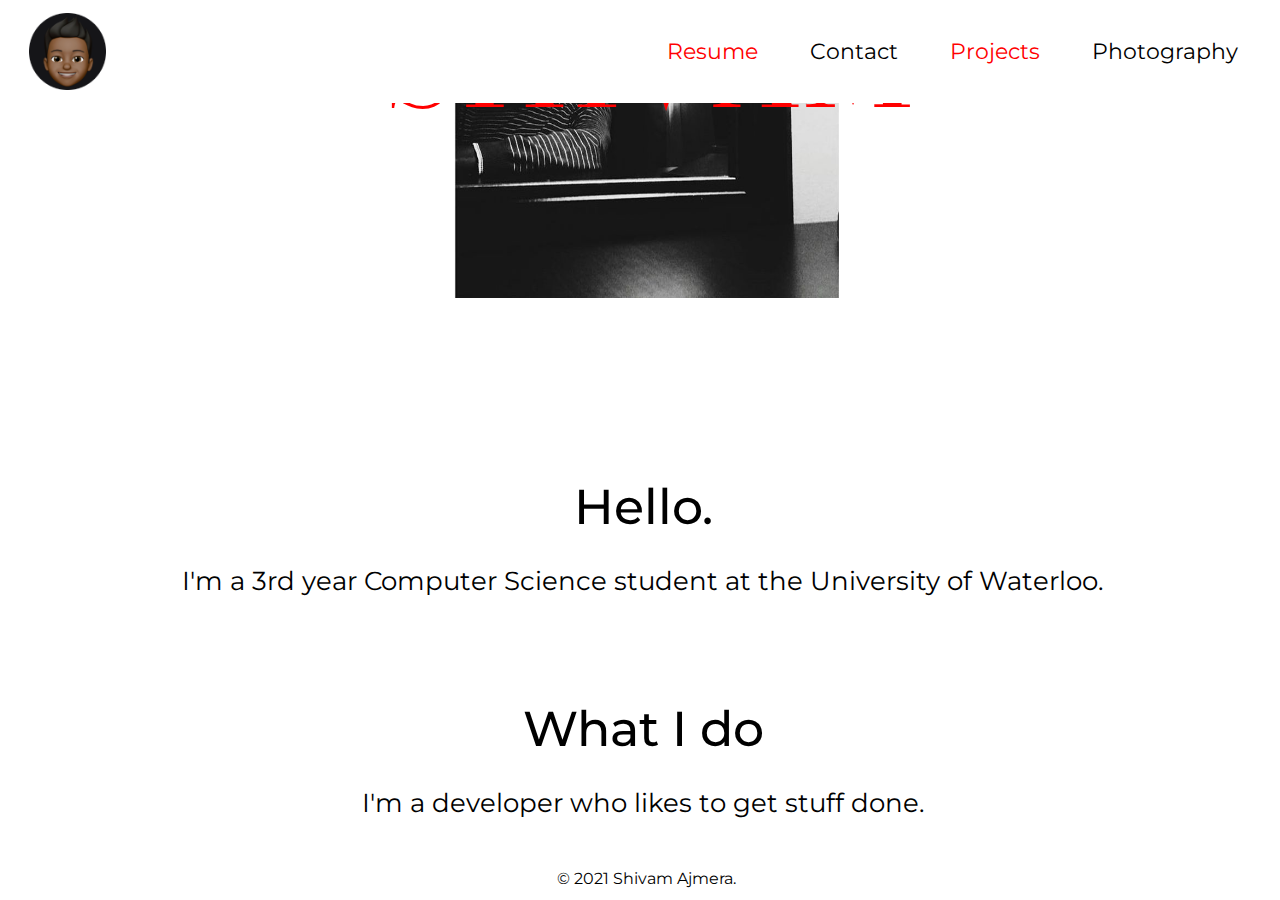
<file: index.html>
<!DOCTYPE html>
<html lang="en" dir="ltr">
<link href="https://fonts.googleapis.com/css?family=Montserrat|Orbitron:900&display=swap" rel="stylesheet">
<link rel="stylesheet" href="https://stackpath.bootstrapcdn.com/bootstrap/4.4.1/css/bootstrap.min.css" integrity="sha384-Vkoo8x4CGsO3+Hhxv8T/Q5PaXtkKtu6ug5TOeNV6gBiFeWPGFN9MuhOf23Q9Ifjh" crossorigin="anonymous">
<script src="https://code.jquery.com/jquery-3.4.1.slim.min.js" integrity="sha384-J6qa4849blE2+poT4WnyKhv5vZF5SrPo0iEjwBvKU7imGFAV0wwj1yYfoRSJoZ+n" crossorigin="anonymous"></script>
<script src="https://cdn.jsdelivr.net/npm/popper.js@1.16.0/dist/umd/popper.min.js" integrity="sha384-Q6E9RHvbIyZFJoft+2mJbHaEWldlvI9IOYy5n3zV9zzTtmI3UksdQRVvoxMfooAo" crossorigin="anonymous"></script>
<script src="https://stackpath.bootstrapcdn.com/bootstrap/4.4.1/js/bootstrap.min.js" integrity="sha384-wfSDF2E50Y2D1uUdj0O3uMBJnjuUD4Ih7YwaYd1iqfktj0Uod8GCExl3Og8ifwB6" crossorigin="anonymous"></script>
  <head>
    <!-- Global site tag (gtag.js) - Google Analytics -->
  <script async src="https://www.googletagmanager.com/gtag/js?id=UA-167488358-1"></script>
  <script>
  window.dataLayer = window.dataLayer || [];
  function gtag(){dataLayer.push(arguments);}
  gtag('js', new Date());

  gtag('config', 'UA-167488358-1');
  </script>
    <meta charset="utf-8">
    <title>Shivam Ajmera</title>
    <link rel="stylesheet" href="css/styles.css">
    <link rel="icon" href="favicon.ico">
  </head>


  <body>
    <div class="mo">
    <nav class="navbar fixed-top navbar-expand-lg navbar-light navraj" style="background-color:#fff;">
    <a class="navbar-brand" href="index.html"><img class="face" src="face.png" alt=""></a>
     <button class="navbar-toggler" type="button" data-toggle="collapse" data-target="#navbarSupportedContent" aria-controls="navbarSupportedContent" aria-expanded="false" aria-label="Toggle navigation">
    <span class="navbar-toggler-icon burger"style="width:3vh; height:3vh;"></span>
  </button>
  <div class="collapse navbar-collapse dd" id="navbarSupportedContent" style="background-color:#fff;">
    <ul class="navbar-nav ml-auto">
        <li class="nav-item">
            <a class="nav-link ntext" href="Resume_Shivam_Ajmera.pdf"style="color:red;">Resume</a>
        </li>
        <li class="nav-item">
            <a class="nav-link ntext" href="contact.html"style="color:#000;">Contact</a>
        </li>
        <li class="nav-item">
            <a class="nav-link ntext" href="projects.html"style="color:red;">Projects</a>
        </li>
        <li class="nav-item">
            <a class="nav-link ntext" href="hobbies.html"style="color:#000;">Photography</a>
        </li>
    </ul>
 </div>
</nav>
<div class="box">

  <div class="theLogo">
    <img class="bg" src="css/me2.jpg">
    <h1>शिवम</h1>
    <h5>شيفام</h5>
    <h4>SHIVAM</h4>
    <h6>湿婆</h6>
    <h7>Шивам</h7>
  </div>
</div>
<div class="middle-container">
  <div class="profile" style="padding-bottom:5vh;margin-right:3.5vw;">
    <h2 class="headers">Hello.</h2>
    <p class="info">I'm a 3rd year Computer Science student at the University of Waterloo.</p>
  </div>
  <div class="skills" style="margin-right:3.5vw;">
    <h2 class="headers">What I do</h2>
    <div class="skill-row">
      <p class="info">I'm a developer who likes to get stuff done.</p>
    </div>
    <!-- <div class="skill-row">
      <img class="" src="" alt="">
      <p></p>
    </div> -->
  </div>
  <!-- <div class="contact-me">
    <h2>Get In Touch</h2>
    <p></p>
    <a class="btn" href="mailto:shivamajmera@hotmail.com">CONTACT ME</a>
  </div> -->
</div>
<div class ="bottom-container" style="margin-top: 5vh;margin-right:3vw;">
  <p>© 2021 Shivam Ajmera.</p>
</div>
</div>
  </body>
</html>
</file>
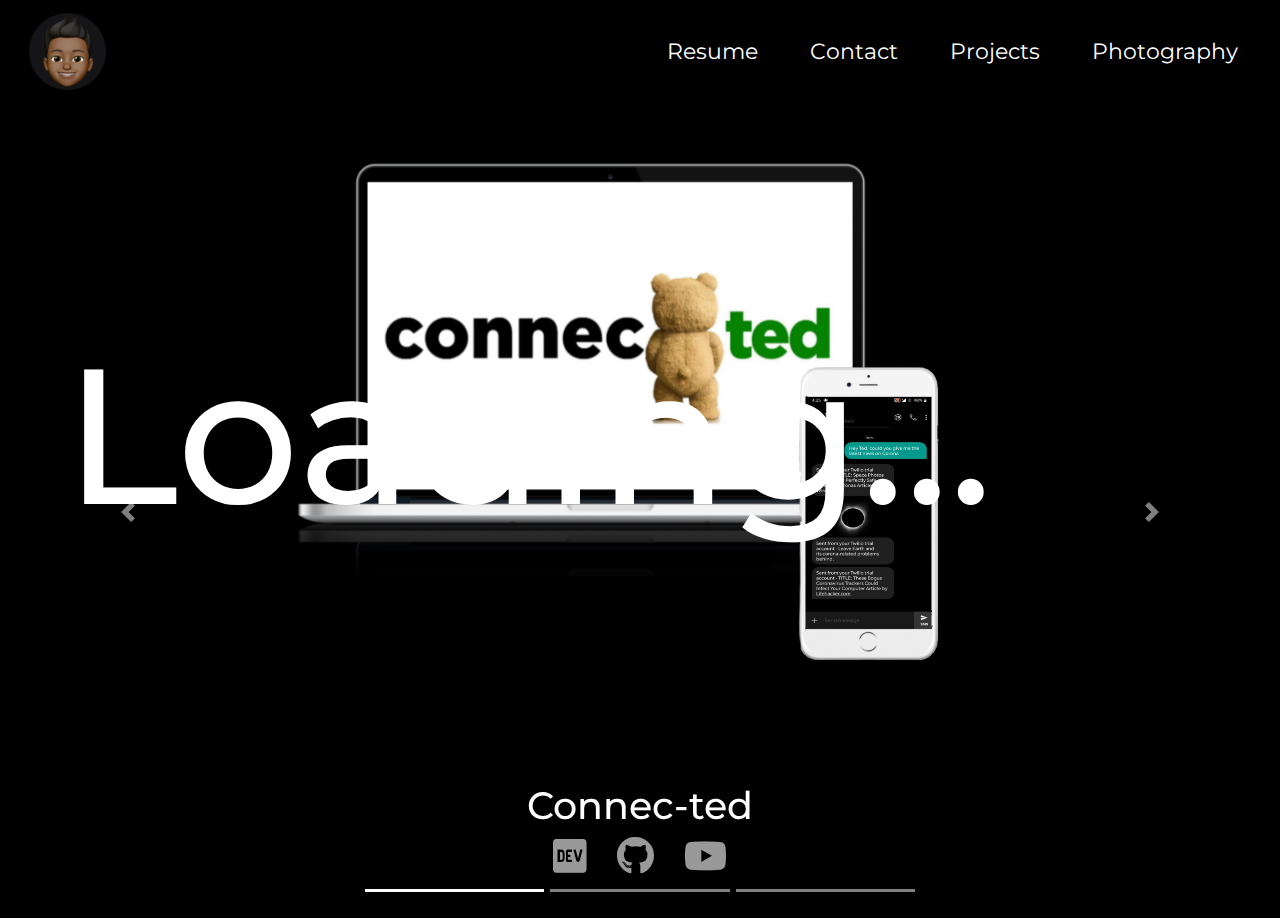
<file: projects.html>
<!DOCTYPE html>
<html lang="en" dir="ltr">
<link href="https://fonts.googleapis.com/css?family=Montserrat|Orbitron:900&display=swap" rel="stylesheet">
<link rel="stylesheet" href="https://stackpath.bootstrapcdn.com/bootstrap/4.4.1/css/bootstrap.min.css" integrity="sha384-Vkoo8x4CGsO3+Hhxv8T/Q5PaXtkKtu6ug5TOeNV6gBiFeWPGFN9MuhOf23Q9Ifjh" crossorigin="anonymous">
<script src="https://code.jquery.com/jquery-3.4.1.slim.min.js" integrity="sha384-J6qa4849blE2+poT4WnyKhv5vZF5SrPo0iEjwBvKU7imGFAV0wwj1yYfoRSJoZ+n" crossorigin="anonymous"></script>
<script src="https://cdn.jsdelivr.net/npm/popper.js@1.16.0/dist/umd/popper.min.js" integrity="sha384-Q6E9RHvbIyZFJoft+2mJbHaEWldlvI9IOYy5n3zV9zzTtmI3UksdQRVvoxMfooAo" crossorigin="anonymous"></script>
<script src="https://stackpath.bootstrapcdn.com/bootstrap/4.4.1/js/bootstrap.min.js" integrity="sha384-wfSDF2E50Y2D1uUdj0O3uMBJnjuUD4Ih7YwaYd1iqfktj0Uod8GCExl3Og8ifwB6" crossorigin="anonymous"></script>

  <head>
       <!-- Global site tag (gtag.js) - Google Analytics -->
  <script async src="https://www.googletagmanager.com/gtag/js?id=UA-167488358-1"></script>
  <script>
  window.dataLayer = window.dataLayer || [];
  function gtag(){dataLayer.push(arguments);}
  gtag('js', new Date());

  gtag('config', 'UA-167488358-1');
  </script>
    <meta charset="utf-8">
    <title>Shivam Ajmera</title>
    <link rel="stylesheet" href="css/projects.css">
    <link rel="icon" href="favicon.ico">
    <link href="fontawesome/css/all.css" rel="stylesheet">
  </head>


  <body>
    <h6 id="loading">Loading...</h6>
    <nav class="navbar fixed-top navbar-expand-lg navbar-dark navraj" style="">
    <a class="navbar-brand" href="index.html"><img class="face" src="face.png" alt=""></a>
     <button class="navbar-toggler" type="button" data-toggle="collapse" data-target="#navbarSupportedContent" aria-controls="navbarSupportedContent" aria-expanded="false" aria-label="Toggle navigation">
    <span class="navbar-toggler-icon burger"></span>
     </button>
  <div class="collapse navbar-collapse dd" id="navbarSupportedContent" style="background-color: #000;">
    <ul class="navbar-nav ml-auto">
        <li class="nav-item">
            <a class="nav-link ntext" href="Resume_Software.pdf"style="color:#fff;">Resume</a>
        </li>
        <li class="nav-item">
            <a class="nav-link ntext" href="contact.html"style="color:#fff;">Contact</a>
        </li>
        <li class="nav-item">
            <a class="nav-link ntext" href="projects.html"style="color:#fff;">Projects</a>
        </li>
        <li class="nav-item">
            <a class="nav-link ntext" href="hobbies.html"style="color:#fff;">Photography</a>
        </li>
    </ul>
 </div>
</nav>
<div id="carouselExampleIndicators" class="carousel slide" data-ride="carousel" data-interval='false'>
  <ol class="carousel-indicators indi" style="width: 70%;">
    <li data-target="#carouselExampleIndicators" data-slide-to="0" class="active"style="width:20%;"></li>
    <li data-target="#carouselExampleIndicators" data-slide-to="1"style="width:20%;"></li>
    <li data-target="#carouselExampleIndicators" data-slide-to="2"style="width:20%;"></li>
    <!-- <li data-target="#carouselExampleIndicators" data-slide-to="3"></li> -->
  </ol>
  <div class="carousel-inner">
    <div class="carousel-item active proj" >
      <img class="d-block pic laptop" src="images/connected.jpeg">
      <div class="carousel-caption d-none d-block cap">
        <h5 class ='caption'>Connec-ted</h5>
        <a class = 'linkProject dev' href="https://devpost.com/software/offroad-isjdbw" target="_blank"><i class="fab fa-dev fa-2x"></i></a>
        <a class = 'linkProject gh' href="https://github.com/shivam-ajmera/connec-ted" target="_blank"style="margin-left:2vw;margin-right:2vw;"><i class="fab fa-github fa-2x"></i></a>
        <a class = 'linkProject yt' href="https://www.youtube.com/watch?v=fl96X8ol_u0&feature=emb_title" target="_blank"><i class="fab fa-youtube fa-2x"></i></a>
      </div>
    </div>
    <div class="carousel-item proj" >
      <img class="d-block pic laptop" src="images/coffin.jpeg">
      <div class="carousel-caption d-none d-block cap">
        <h5 class ='caption'>Who's Coffin</h5>
        <a class = 'linkProject dev' href="https://devpost.com/software/who-s-coffin" target="_blank"><i class="fab fa-dev fa-2x"></i></a>
        <a class = 'linkProject gh' href="https://github.com/shivam-ajmera/Instagram-AR-filter" target="_blank"style="margin-left:2vw;margin-right:2vw;"><i class="fab fa-github fa-2x"></i></a>
        <a class = 'linkProject yt' href="https://www.youtube.com/watch?time_continue=83&v=JwYuioStMcw&feature=emb_title" target="_blank"><i class="fab fa-youtube fa-2x"></i></a>
      </div>
    </div>
    <div class="carousel-item proj" >
      <img class="d-block pic monitor" src="images/coronah.jpg">
      <div class="carousel-caption d-none d-block cap">
        <h5 class ='caption'>Coro-Nah</h5>
        <a class = 'linkProject dev' href="https://devpost.com/software/coro-nah" target="_blank"><i class="fab fa-dev fa-2x"></i></a>
        <a class = 'linkProject gh' href="https://github.com/shivam-ajmera/coro-nah" target="_blank"style="margin-left:2vw;margin-right:2vw;"><i class="fab fa-github fa-2x"></i></a>
        <a class = 'linkProject yt' href="https://youtu.be/cOHbhG5GZA4" target="_blank"><i class="fab fa-youtube fa-2x"></i></a>
      </div>
    <!-- </div>
    <div class="carousel-item proj" >
      <img class="d-block pic laptop" src="images/connected.jpeg">
      <div class="carousel-caption d-none d-block cap">
        <h5 class ='caption'>Ardor</h5>
        <a class = 'linkProject dev' href="https://devpost.com/software/ardor-tm0p1b" target="_blank"><i class="fab fa-dev fa-2x"></i></a>
        <a class = 'linkProject gh' href="https://github.com/shivam-ajmera/Ardor" target="_blank"style="margin-left:2vw;"><i class="fab fa-github fa-2x"></i></a>
      </div>
    </div> -->
  </div>
  <a class="carousel-control-prev slideshow" href="#carouselExampleIndicators" role="button" data-slide="prev">
    <span class="carousel-control-prev-icon" aria-hidden="true"></span>
    <span class="sr-only">Previous</span>
  </a>
  <a class="carousel-control-next slideshow" href="#carouselExampleIndicators" role="button" data-slide="next">
    <span class="carousel-control-next-icon" aria-hidden="true"></span>
    <span class="sr-only">Next</span>
  </a>
</div>
  <script>
   $(window).on('load',function() {
     $('#loading').hide();
   });
  </script>
  </body>
</html>
</file>
<file: css/styles.css>
@font-face {
font-family: 'Vogue Regular';
font-style: normal;
font-weight: normal;
src: local('Vogue Regular'), url('Vogue.woff') format('woff');
}
body {
    font-family: 'Montserrat',sans-serif;
    background-color: #fff;
    text-align: center;
    width: 100%;
    height: 100%;
    /* background-image: url("c.gif"); */
}

html {
  width: 100%;
  height: 100%;
}
.theLogo{
  margin-top: 20vh;
  position: relative;
  text-align: center;
  margin-bottom: 20vh;
}

.bg{
  transform: translateX(-1.5vw);
  height: 70vh;
  width: 30vw;
}

 h1 {
   position: absolute;
   font-family: 'Orbitron', sans-serif;
   font-weight: 100;
   font-size: 8vw;
   color: #fff;
   transform: translate(-8vw, -40vw);

}
h1:hover{
  color:#000;
}

h5 {
  position: absolute;
  font-family: 'Vogue Regular';
  font-weight: 100;
  font-size: 8vw;
  letter-spacing: 0.5vw;
  color: #fff;
  transform: translate(65vw, -40vw);
}
h5:hover{
 color:#000;
}
h6 {
  position: absolute;
  font-family: 'Vogue Regular';
  font-weight: 100;
  font-size: 8vw;
  letter-spacing: 0.5vw;
  color: #fff;
  transform: translate(-8vw, -5vw);

}
h6:hover{
 color:#000;
}

h7 {
position: absolute;
font-family: 'Vogue Regular';
font-weight: 100;
font-size: 8vw;
letter-spacing: 0.5vw;
color: #fff;
transform: translate(5vw, 32vw);
}
h7:hover{
 color:#000;
}

.info{
  font-size: 2vw;
}
.headers{
  font-size: 3.8vw;
}

h4 {
  position: absolute;
  font-family: 'Vogue Regular';
  font-weight: 100;
  font-size: 12vw;
  letter-spacing: 0.5vw;
  color: red;
  transform: translate(18vw, -25vw);
}

h4:hover{
  opacity: 0;
}



.bottom-container {
  text-align: center;
  color: #000;
}

.middle-container {
  text-align: center;
  color: #000;
}
.face {
  margin-left: 1vw;
  margin-right: 2vw;
  width: 6vw;
  height: 6vw;
}
.nav-item{
  padding: 0 18px;
}

h2{
  margin: 3vw auto 2vw auto;
}

.mo{
   position: absolute;
   align-self: center;
   /* background-image: url("me.jpg"); */
   background-repeat: no-repeat;
   background-size: 100% 100%;
   /* padding: 100px; */
   width: 80vw;
   height: 80vw;
   margin:0 12vw;
   margin-right: 2vw;
}

.ntext{
  font-size:1.7vw;
}

@media (max-width:1000px) {
  .bg{
    margin-right: 3vw;
    transform: translateY(-10vh);
    height: 65vh;
    width: 70vw;
    margin-bottom: -30vh;
  }

  h1, h5, h7, h6{
    display: none;
  }
  h4 {
    font-size: 25vw;
    transform: translate(-3vw, -15vh);
  }
  h4:hover{
    opacity: 1;
  }
  .burger{
    margin-top:1vw;
    height: 8vw;
    width: 8vw;
  }
  .face{
    margin-top:1vw;
    height:12vw;
    width:12vw;
  }
  .navraj {
      height: 18vw;
    }

  .ntext{
    font-size:5vw;
  }

  .box{
    padding-bottom: 15vw;
  }
  .mo {
    margin: 12vw;
  }
  .info{
    font-size: 2.5vw;
  }
  .headers{
    font-size: 7vw;
  }
}
</file>
<file: css/projects.css>
body {
    font-family: 'Montserrat',sans-serif;
    background-color: #000;
    text-align: center;
    width: 100%;
    height: 100%;
}
.navraj{
  z-index: 1;
}
.slideshow {
  margin-top: 20vw;
  height: 40vw;
  width:20vw;
}
#loading {
  font-size: 15vw;
  color: #fff;
  top: 25vw;
  left: 5vw;
  position: fixed;
  z-index: 2;
}
.face {
  margin-left: 1vw;
  margin-right: 2vw;
  width: 6vw;
  height: 6vw;
}
.nav-item{
  padding: 0 18px;
}
.ntext{
  font-size:1.7vw;
}
.proj{
  width: 100vw;
  height: 102vh;
}
.caption{
  font-size: 3vw;
  color:#fff;
}
.linkProject{
  font-size: 1.5vw;
  opacity: 0.6;
}
.laptop{
  height: 42vw;
  margin-top: 15vh;
  margin-left: 22vw;
}
.monitor{
  height: 52vw;
  margin-top: 5vh;
  margin-left: 24vw;
}
.dev{
  color: #fff;
}
.dev:hover{
  color: #003e54;
  opacity: 1;
}
.gh{
  color: #fff;
}
.gh:hover{
  filter: invert(1);
  opacity: 1;
}

.yt{
  color: #fff;
}
.yt:hover{
  color: red;
  opacity: 1;
}

@media (max-width:1000px) {
  .laptop{
    height: 38vh;
    margin-top: 25vh;
    transform: translateX(-21vw);
  }
  .monitor{
    height: 42vh;
    margin-top: 25vh;
    transform: translateX(-16vw);
  }
  .cap {
    transform: translateY(-15vh);
  }
  .slideshow{
    transform: translateY(26vh);
  }
  .caption{
    font-size: 10vw;
    color:#fff;
  }
  .location{
    font-size: 3.5vw;
    opacity: 0.6;
  }
  .linkProject{
    font-size: 2vh;
  }
  /* .pic{
    height:56vh;
  } */
  .indi{
    transform: translateY(-15vh);
  }
  .burger{
    margin-top:1vw;
    height: 8vw;
    width: 8vw;
  }
  .face{
    margin-top:1vw;
    height:12vw;
    width:12vw;
  }
  .navraj {
      height: 18vw;
    }

  .ntext{
    font-size:5vw;
  }

  .box{
    padding-bottom: 15vw;
  }
  .mo {
    margin: 12vw;
  }
  .info{
    font-size: 2.5vw;
  }
  .headers{
    font-size: 7vw;
  }
}
</file>
